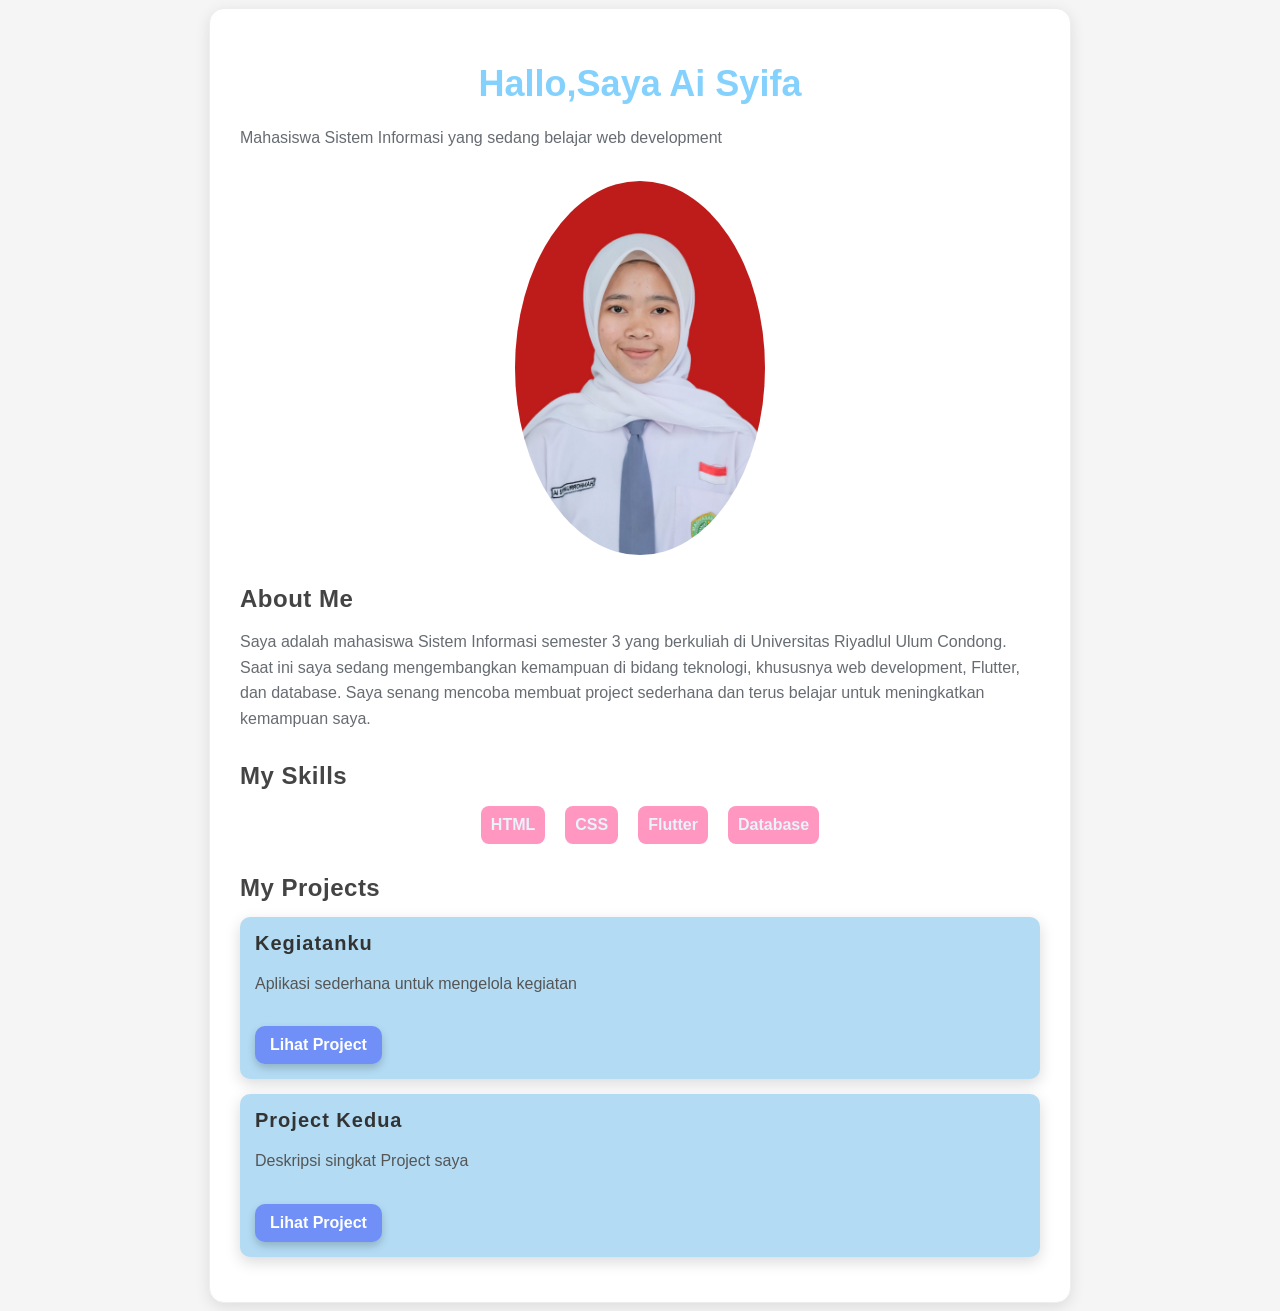
<file: index.html>
<!DOCTYPE html>
<html lang="en">
<head>
    <meta charset="UTF-8">
    <meta name="viewport" content="width=device-width, initial-scale=1.0">
    <title>Ai Syifa - Personal Portofolio</title>
    <link rel="stylesheet" href="style.css">
</head>
<body>
    <div class="container">
    <h1>Hallo,Saya Ai Syifa</h1>
    <p>Mahasiswa Sistem Informasi yang sedang belajar web development</p>
    <img src="latar merah ai.jpg" alt="Foto Ai Syifa">
    <h2>About Me</h2>
    <p>Saya adalah mahasiswa Sistem Informasi semester 3 yang berkuliah di Universitas Riyadlul Ulum Condong. Saat ini saya sedang mengembangkan kemampuan di bidang teknologi, khususnya web development, Flutter, dan database. Saya senang mencoba membuat project sederhana dan terus belajar untuk meningkatkan kemampuan saya.
</p>
<h2>My Skills</h2>
<ul>
    <li>HTML</li>
    <li>CSS</li>
    <li>Flutter</li>
    <li>Database</li>
</ul>
<h2>My Projects</h2>

<div class="project">
<h3>Kegiatanku</h3>
<p>Aplikasi sederhana untuk mengelola kegiatan</p>
<a href="#">Lihat Project</a>
</div>

<div class="project">
<h3>Project Kedua</h3>
<p>Deskripsi singkat Project saya </p>
<a href="">Lihat Project</a>
</div>

</div>
</body>
</html>
</file>
<file: style.css>
body {
    background-color: #f5f5f5;
    font-family: Arial, Helvetica, sans-serif;
    color: #676c72;
}
h1 {
    text-align: center;
    font-size: 36px;
    color: #84d1fd;
    margin-bottom: 20px;
}
img {
    width: 250px;
    border-radius: 50%;
    display: block;
    margin: 30px auto;
    object-fit: cover;
    transition: 0.3s;
}
img:hover {
    transform: scale(1.05)rotate(2deg);
}
h2 {
    margin-top: 30px;
    margin-bottom: 15px;
    font-size: 24px;
    color:#444;
    letter-spacing: 0.5px;
}
.container {
    max-width: 800px;
    margin: auto;
    background-color: white;
    padding: 30px;
    border-radius: 15px;
    box-shadow: 0 4px 15px rgba(0, 0, 0, 0.1);
    border: 1px solid #eee;
}
p {
    line-height: 1.6;
}
ul {
    padding-left: 20px;
    display: flex;
    gap: 20px;
    list-style: none;
    flex-wrap: wrap;
    justify-content: center;
}
li {
    margin-bottom: 0;
    padding: 10px;
    background-color: #ff97c1;
    border-radius: 8px;
    width:fit-content;
    font-size: 16px;
    transition: 0.3s;
    font-weight: 600;
    color:rgb(232, 243, 252);
}
li:hover {
    transform: translateY(-2px);
    background-color: #b3dcf4;
    box-shadow: 0 4px 10px rgba(0, 0, 0, 0.1);
    color:#ff97c1;
}
.project{
    background-color:#b3dcf4;
    padding: 15px;
    margin-bottom: 15px;
    border-radius: 10px;
    box-shadow: 0 5px 15px rgba(0, 0, 0, 0.15);
    transition: 0.3s;
}
.project:hover {
    transform: translateY(-5px);
}

.project h3 {
    margin-top: 0px;
    color: #333;
    font-size: 20px;
    margin-bottom: 12px;
    font-weight: 800;
    letter-spacing: 1px;
}
.project p {
    color: #555;
    line-height: 1.6;
    margin-bottom: 20px;
}
.project a {
    background-color: #708ff7;
    display:inline-block;
    color:white;
    padding: 10px 15px;
    border-radius: 10px;
    text-decoration: none;
    box-shadow: 0 4px 8px rgba(0, 0, 0, 0.2);
    margin-top: 10px;
    font-weight: 550;
}
.project a:hover{
    background-color: #ff97c1;
    transform: translateY(-3px) scale(1.03);
    box-shadow: 0 6px 12px rgba(0, 0, 0, 0.25);
    color: #333;
}
@media (max-width: 600px) {
    .container {
        padding: 20px
    }

    h1 {
        font-size: 28px;
    }
    ul {
        gap: 10px;
        padding-left: 0;
    }
    .project {
        padding: 20px;
    }
    .project h3 {
        font-size: 18px;
    }
}
</file>
